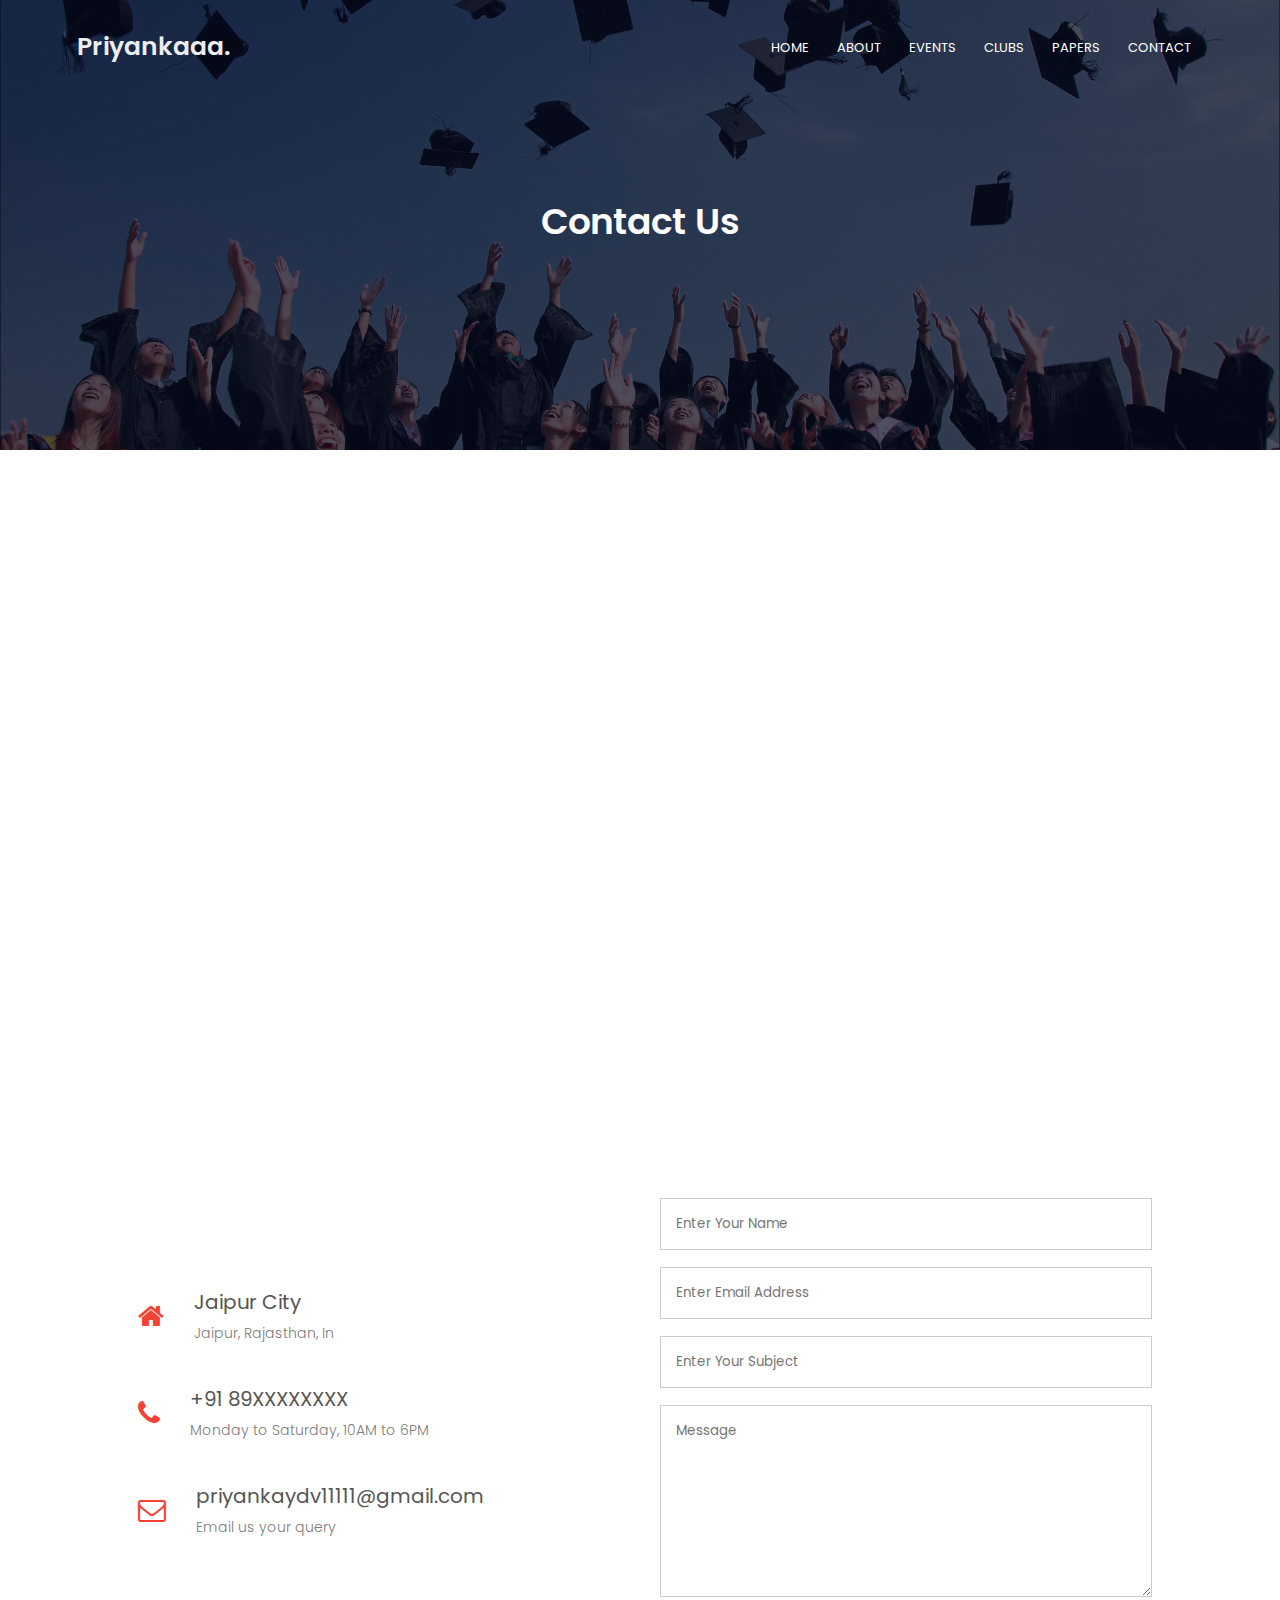
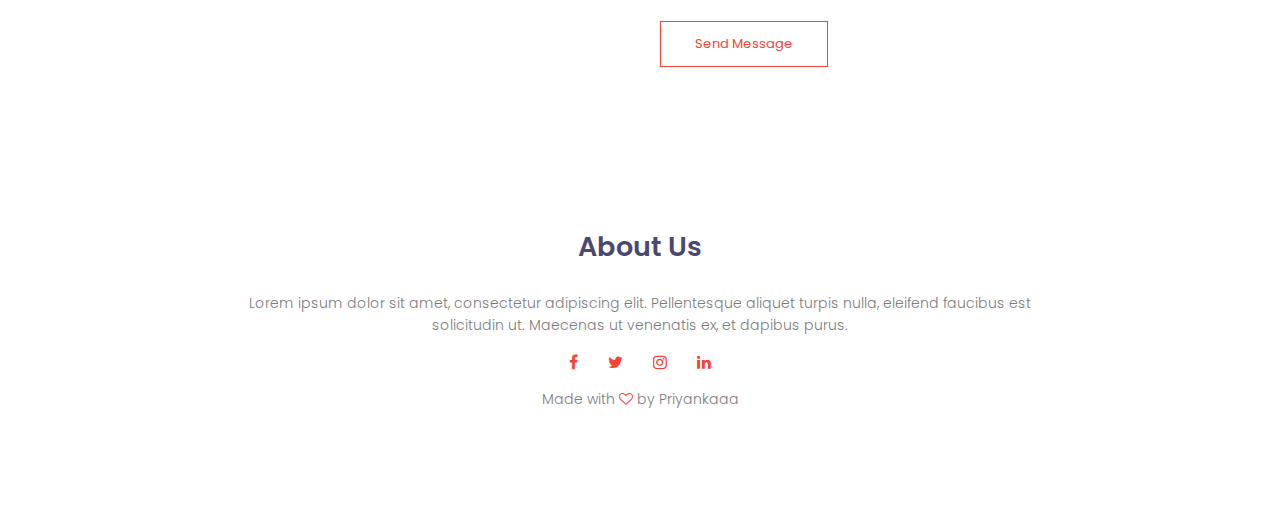
<file: contact.html>
<!DOCTYPE html>
<html>
<head>
    <meta name="viewport" content="with=device-width, initial-scale=1.0" >
    <title>Code Bytes Website Design</title>
    <link rel="stylesheet" href="style.css">
    <link rel="preconnect" href="https://fonts.googleapis.com">
    <link rel="preconnect" href="https://fonts.gstatic.com" crossorigin>
    <link href="https://fonts.googleapis.com/css2?family=Poppins:wght@200;300;400;600;700&display=swap" rel="stylesheet">
    <link rel="stylesheet" href="https://stackpath.bootstrapcdn.com/font-awesome/4.7.0/css/font-awesome.min.css">
</head>
<body>
    <section class="sub-header">
        <nav>
            <a href="#" class="logo">Priyankaaa.</a>
            <div class="nav-links" id="navLinks">
                <i class="fa fa-times" onclick="hideMenu()"></i>
                <ul>
                    <li><a href="index.html">HOME</a></li>
                    <li><a href="about.html">ABOUT</a></li>
                    <li><a href="events.html">EVENTS</a></li>
                    <li><a href="clubs.html">CLUBS</a></li>
                    <li><a href="papers.html">PAPERS</a></li>
                    <li><a href="contact.html">CONTACT</a></li>
                </ul>
            </div>
            <i class="fa fa-bars" onclick="showMenu()"></i>

        </nav>
        <h1>Contact Us</h1>
    </section>
<!---------------contact us----------------->
<section class="location">
    <iframe src="https://www.google.com/maps/embed?pb=!1m23!1m12!1m3!1d4744.018376887474!2d75.89406712663319!3d27.030209592456412!2m3!1f0!2f0!3f0!3m2!1i1024!2i768!4f13.1!4m8!3e6!4m5!1s0x396daf9ecab60c6b%3A0x2c560cacd38b6817!2sArya%20College%20of%20Engineering%3A%20ACE!3m2!1d27.031352599999998!2d75.89410199999999!4m0!5e0!3m2!1sen!2sin!4v1696247183681!5m2!1sen!2sin" width="600" height="450" style="border:0;" allowfullscreen="" loading="lazy" referrerpolicy="no-referrer-when-downgrade"></iframe>

</section>

<section class="contact-us">
    <div class="row">
        <div class="contact-col">
            <div>
                <i class="fa fa-home"></i>
                <span>
                    <h5>Jaipur City</h5>
                    <p>Jaipur, Rajasthan, In</p>
                </span>
            </div>
            <div>
                <i class="fa fa-phone"></i>
                <span>
                    <h5>+91 89XXXXXXXX</h5>
                    <p>Monday to Saturday, 10AM to 6PM</p>
                </span>
            </div>
            <div>
                <i class="fa fa-envelope-o"></i>
                <span>
                    <h5>priyankaydv11111@gmail.com</h5>
                    <p>Email us your query</p>
                </span>
            </div>
        </div>
        <div class="contact-col">

            <form action="https://formspree.io/f/mjknqaye" method="post">
                <input type="text" name="name" placeholder="Enter Your Name" required>
                <input type="email" name="email" placeholder="Enter Email Address" required>
                <input type="text" name="subject" placeholder="Enter Your Subject" required>
                <textarea rows="8" name="message" placeholder="Message" required></textarea>
                <button type="submit" class="hero-btn red-btn">Send Message</button>
            </form>
        </div>
    </div>
</section>

<!---------------Fotter--------------->

<section class="footer">
    <h4>About Us</h4>
    <p>Lorem ipsum dolor sit amet, consectetur adipiscing elit. Pellentesque aliquet turpis nulla, eleifend faucibus est <br> solicitudin ut. Maecenas ut venenatis ex, et dapibus purus.</p>
    <div class="icons">
        <i class="fa fa-facebook"></i>
        <i class="fa fa-twitter"></i>
        <i class="fa fa-instagram"></i>
        <i class="fa fa-linkedin"></i>
    </div>
    <p>Made with <i class="fa fa-heart-o"></i> by Priyankaaa</p>
</section>




<!-------JavaScript for Toggle Menu--------->
    <script>
        var navLinks =  document.getElementById("navLinks");

        function showMenu(){
            navLinks.style.right = "0";

        }
        function hideMenu(){
            navLinks.style.right = "-200px";

        }
    </script>
</body>
</html>
</file>
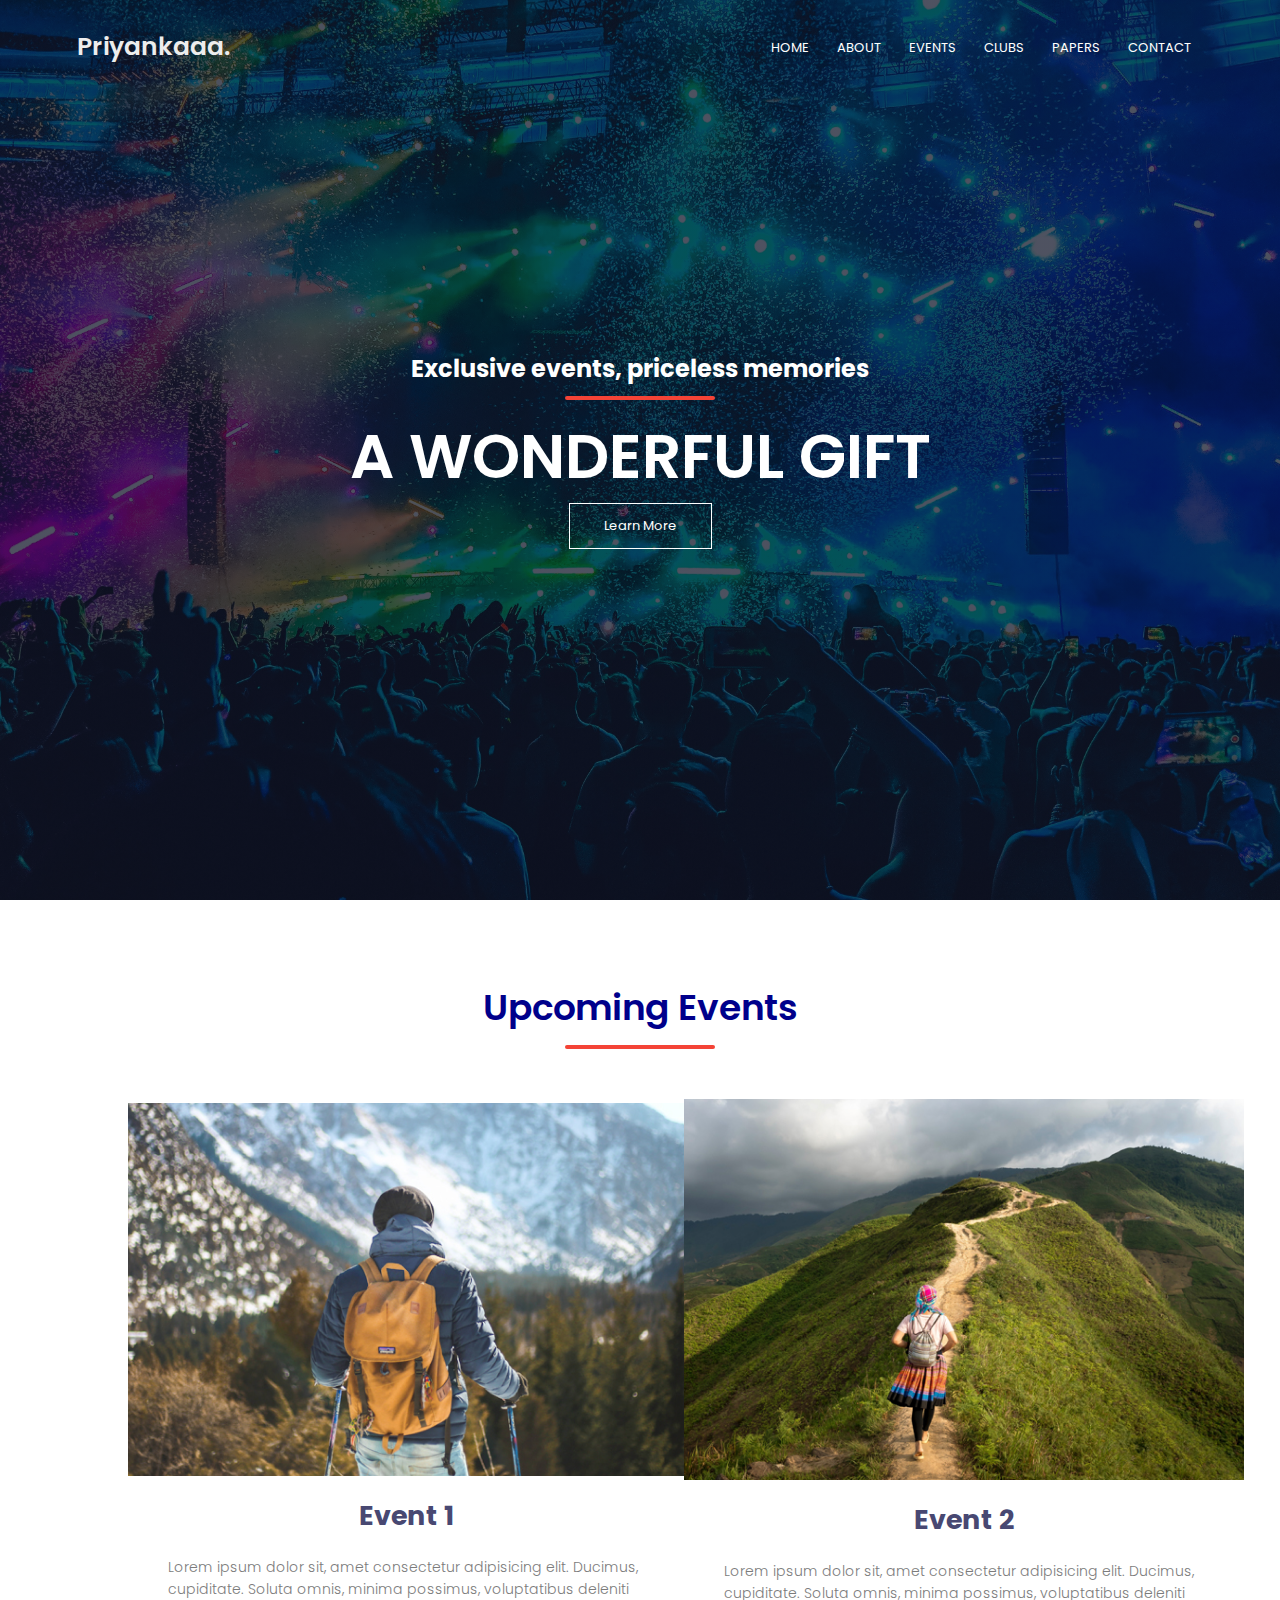
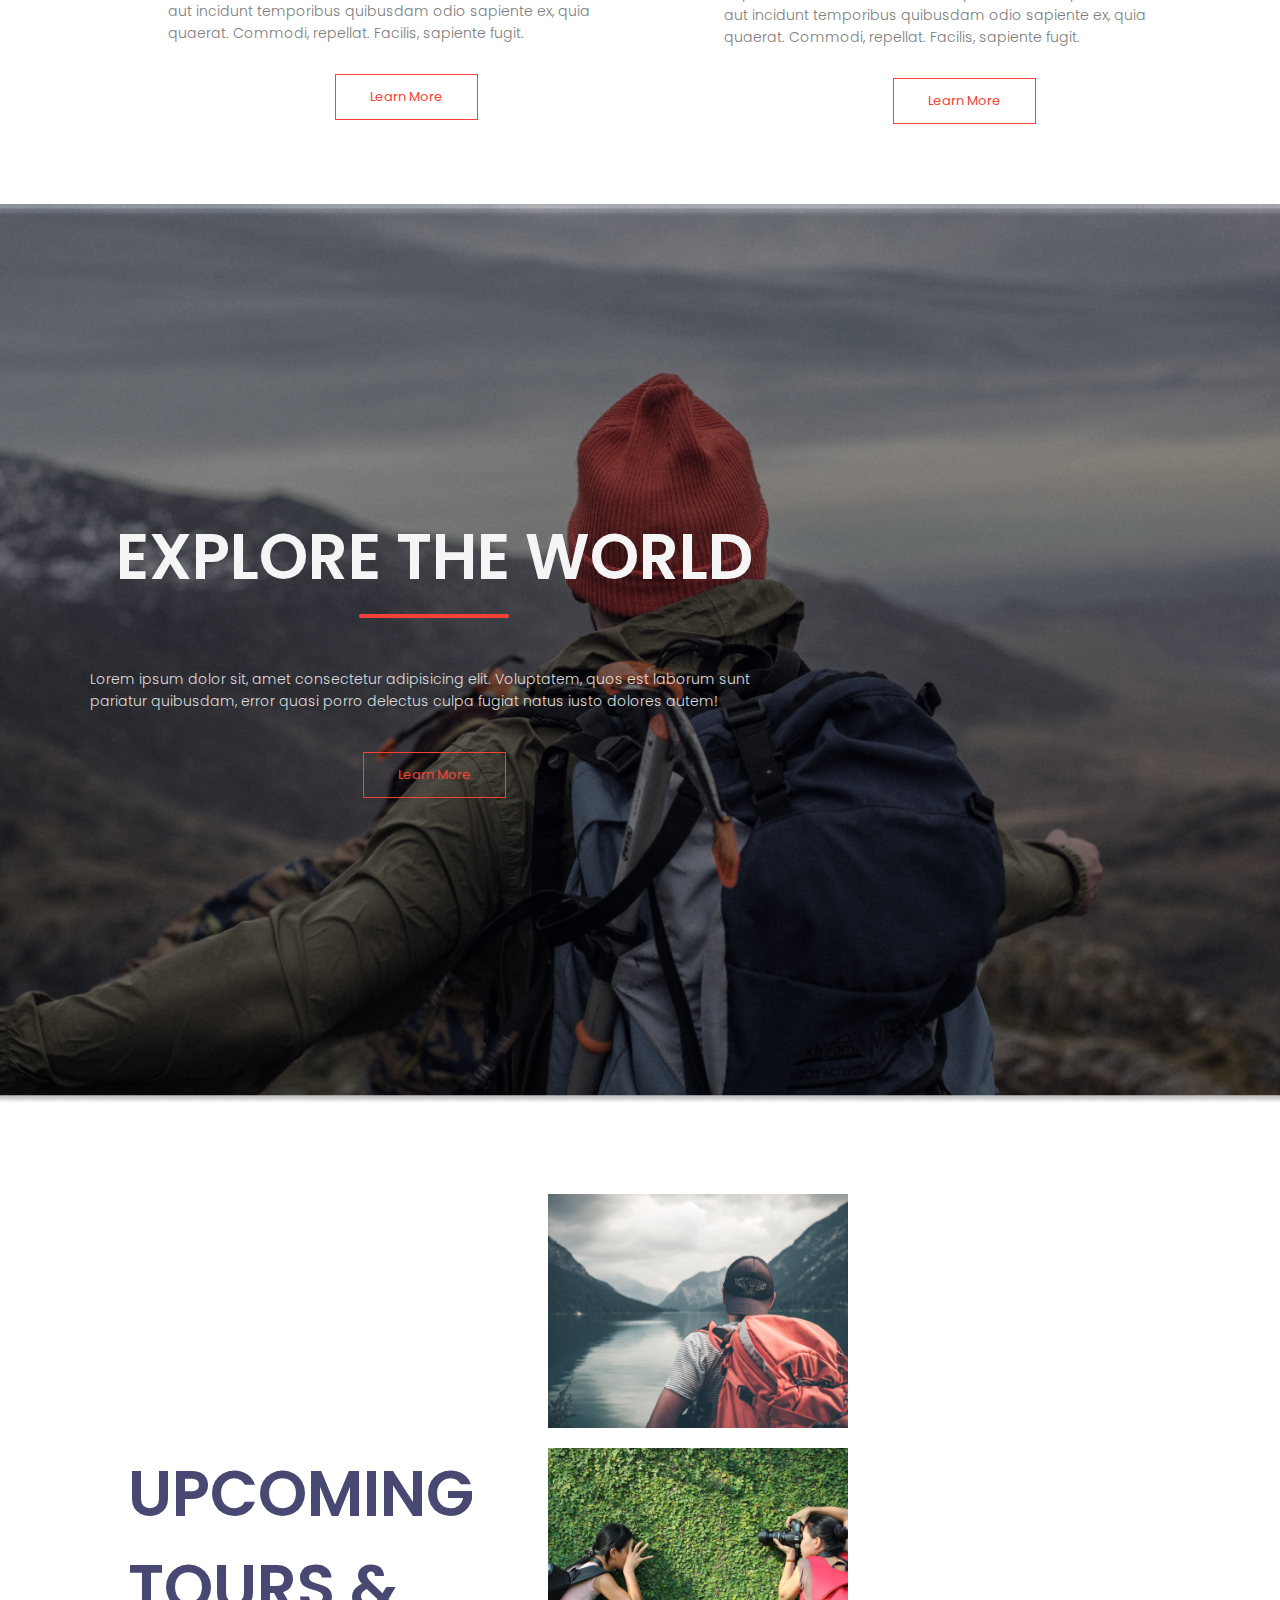
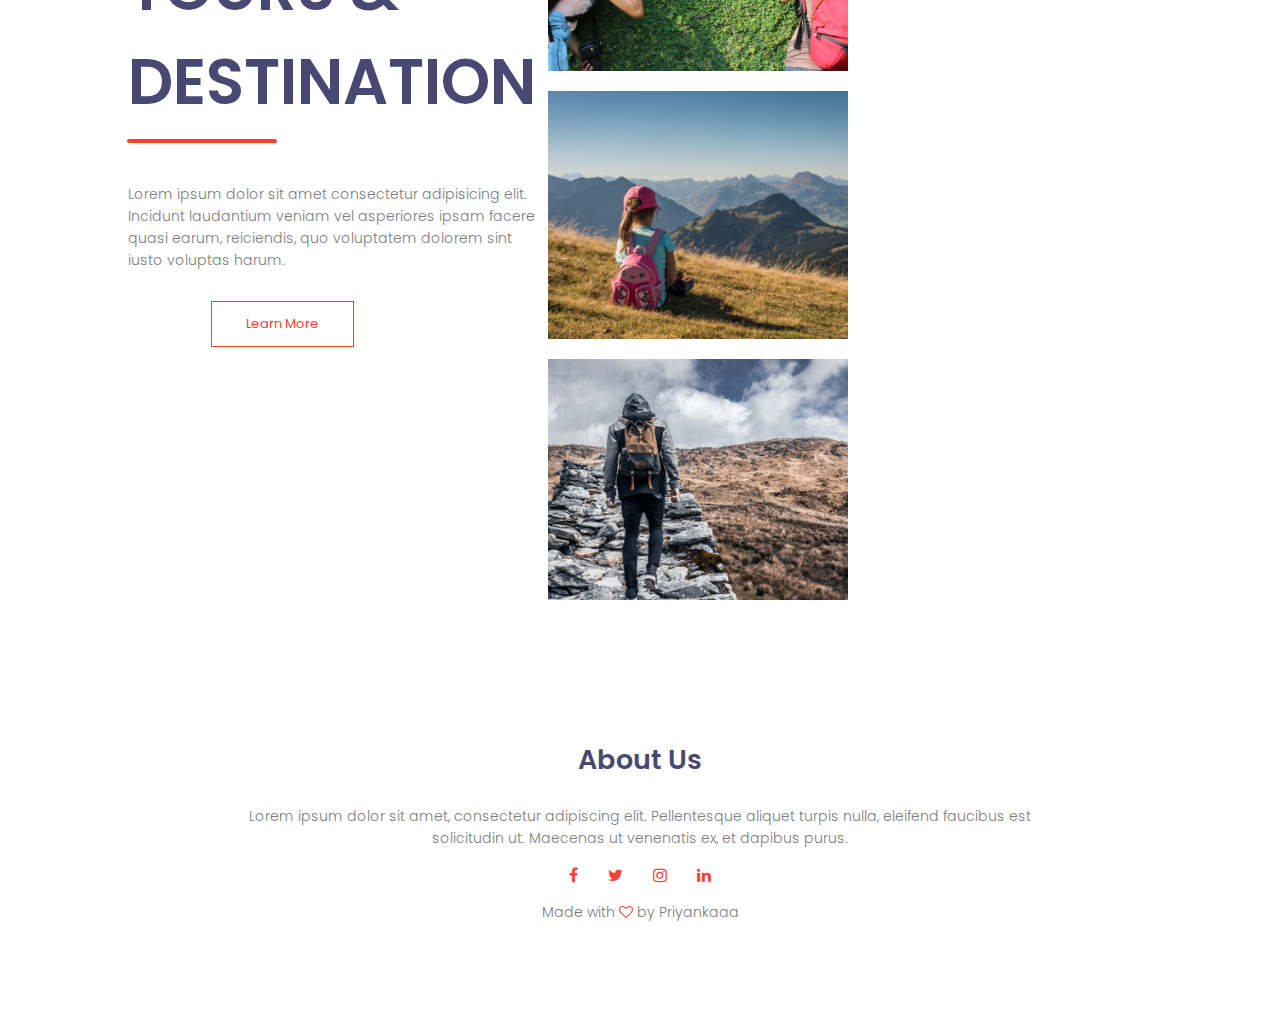
<file: events.html>
<!DOCTYPE html>
<html>
<head>
    <meta name="viewport" content="with=device-width, initial-scale=1.0" >
    <title>Code Bytes Website Design</title>
    <link rel="stylesheet" href="style.css">
    <link rel="preconnect" href="https://fonts.googleapis.com">
    <link rel="preconnect" href="https://fonts.gstatic.com" crossorigin>
    <link href="https://fonts.googleapis.com/css2?family=Poppins:wght@200;300;400;600;700&display=swap" rel="stylesheet">
    <link rel="stylesheet" href="https://stackpath.bootstrapcdn.com/font-awesome/4.7.0/css/font-awesome.min.css">
</head>
<body>
    <section class="header-event">
        <nav>
            <a href="#" class="logo">Priyankaaa.</a>
            <div class="nav-links" id="navLinks">
                <i class="fa fa-times" onclick="hideMenu()"></i>
                <ul>
                    <li><a href="index.html">HOME</a></li>
                    <li><a href="about.html">ABOUT</a></li>
                    <li><a href="events.html">EVENTS</a></li>
                    <li><a href="clubs.html">CLUBS</a></li>
                    <li><a href="papers.html">PAPERS</a></li>
                    <li><a href="contact.html">CONTACT</a></li>
                </ul>
            </div>
            <i class="fa fa-bars" onclick="showMenu()"></i>

        </nav>
        

        </section>

        <header>
            <div class="text-box">
               <h2>Exclusive events, priceless memories</h2>
               <div class="line"></div>
               <h1>A WONDERFUL GIFT</h1>
               <a href="#" class="hero-btn">Learn More</a>
           </div>
   </header>
<!--        ---------              -->
<section class="events">
    <div class="title">
        <h1>Upcoming Events</h1>
        <div class="line"></div>
    </div>
    <div class="row">
        <div class="col"><img src="./images/img1.png" alt="">
          <h4>Event 1</h4>
          <p>Lorem ipsum dolor sit, amet consectetur adipisicing elit. Ducimus, cupiditate. Soluta omnis, minima possimus, voluptatibus deleniti aut incidunt temporibus quibusdam odio sapiente ex, quia quaerat. Commodi, repellat. Facilis, sapiente fugit.</p>
          <a href="#" class="ctn">Learn More</a>
         </div>
         <div class="col"><img src="./images/img2.png" alt="">
            <h4>Event 2</h4>
            <p>Lorem ipsum dolor sit, amet consectetur adipisicing elit. Ducimus, cupiditate. Soluta omnis, minima possimus, voluptatibus deleniti aut incidunt temporibus quibusdam odio sapiente ex, quia quaerat. Commodi, repellat. Facilis, sapiente fugit.</p>
            <a href="#" class="ctn">Learn More</a>
           </div>
    </div>
</section>

<section class="explore">
    <div class="explore-content">
        <h1>EXPLORE THE WORLD</h1>
        <div class="line"></div>
    <p>Lorem ipsum dolor sit, amet consectetur adipisicing elit. Voluptatem, quos est laborum sunt pariatur quibusdam, error quasi porro delectus culpa fugiat natus iusto dolores autem!</p>
    <a href="#" class="ctn">Learn More</a>
    
    </div>
</section>

<section class="tours">
    <div class="row">
        <div class="col content-col">
            <h1>UPCOMING TOURS & DESTINATION</h1>
            <div class="line"></div>
            <p>Lorem ipsum dolor sit amet consectetur adipisicing elit. Incidunt laudantium veniam vel asperiores ipsam facere quasi earum, reiciendis, quo voluptatem dolorem sint iusto voluptas harum.</p>
            <a href="#" class="ctn">Learn More</a>
        </div>
        <div class="col image-col">
            <div class="image-gallery">
                <img src="./images/img3.png" alt="">
                <img src="./images/img4.png" alt="">
                <img src="./images/img5.png" alt="">
                <img src="./images/img6.png" alt="">
            </div>
        </div>
    </div>
</section>
    










<!---------------Fotter--------------->
<section class="footer">
    <h4>About Us</h4>
    <p>Lorem ipsum dolor sit amet, consectetur adipiscing elit. Pellentesque aliquet turpis nulla, eleifend faucibus est <br> solicitudin ut. Maecenas ut venenatis ex, et dapibus purus.</p>
    <div class="icons">
        <i class="fa fa-facebook"></i>
        <i class="fa fa-twitter"></i>
        <i class="fa fa-instagram"></i>
        <i class="fa fa-linkedin"></i>
    </div>
    <p>Made with <i class="fa fa-heart-o"></i> by Priyankaaa</p>
</section>




<!-------JavaScript for Toggle Menu--------->
    <script>
        var navLinks =  document.getElementById("navLinks");

        function showMenu(){
            navLinks.style.right = "0";

        }
        function hideMenu(){
            navLinks.style.right = "-200px";

        }
    </script>
</body>
</html>
</file>
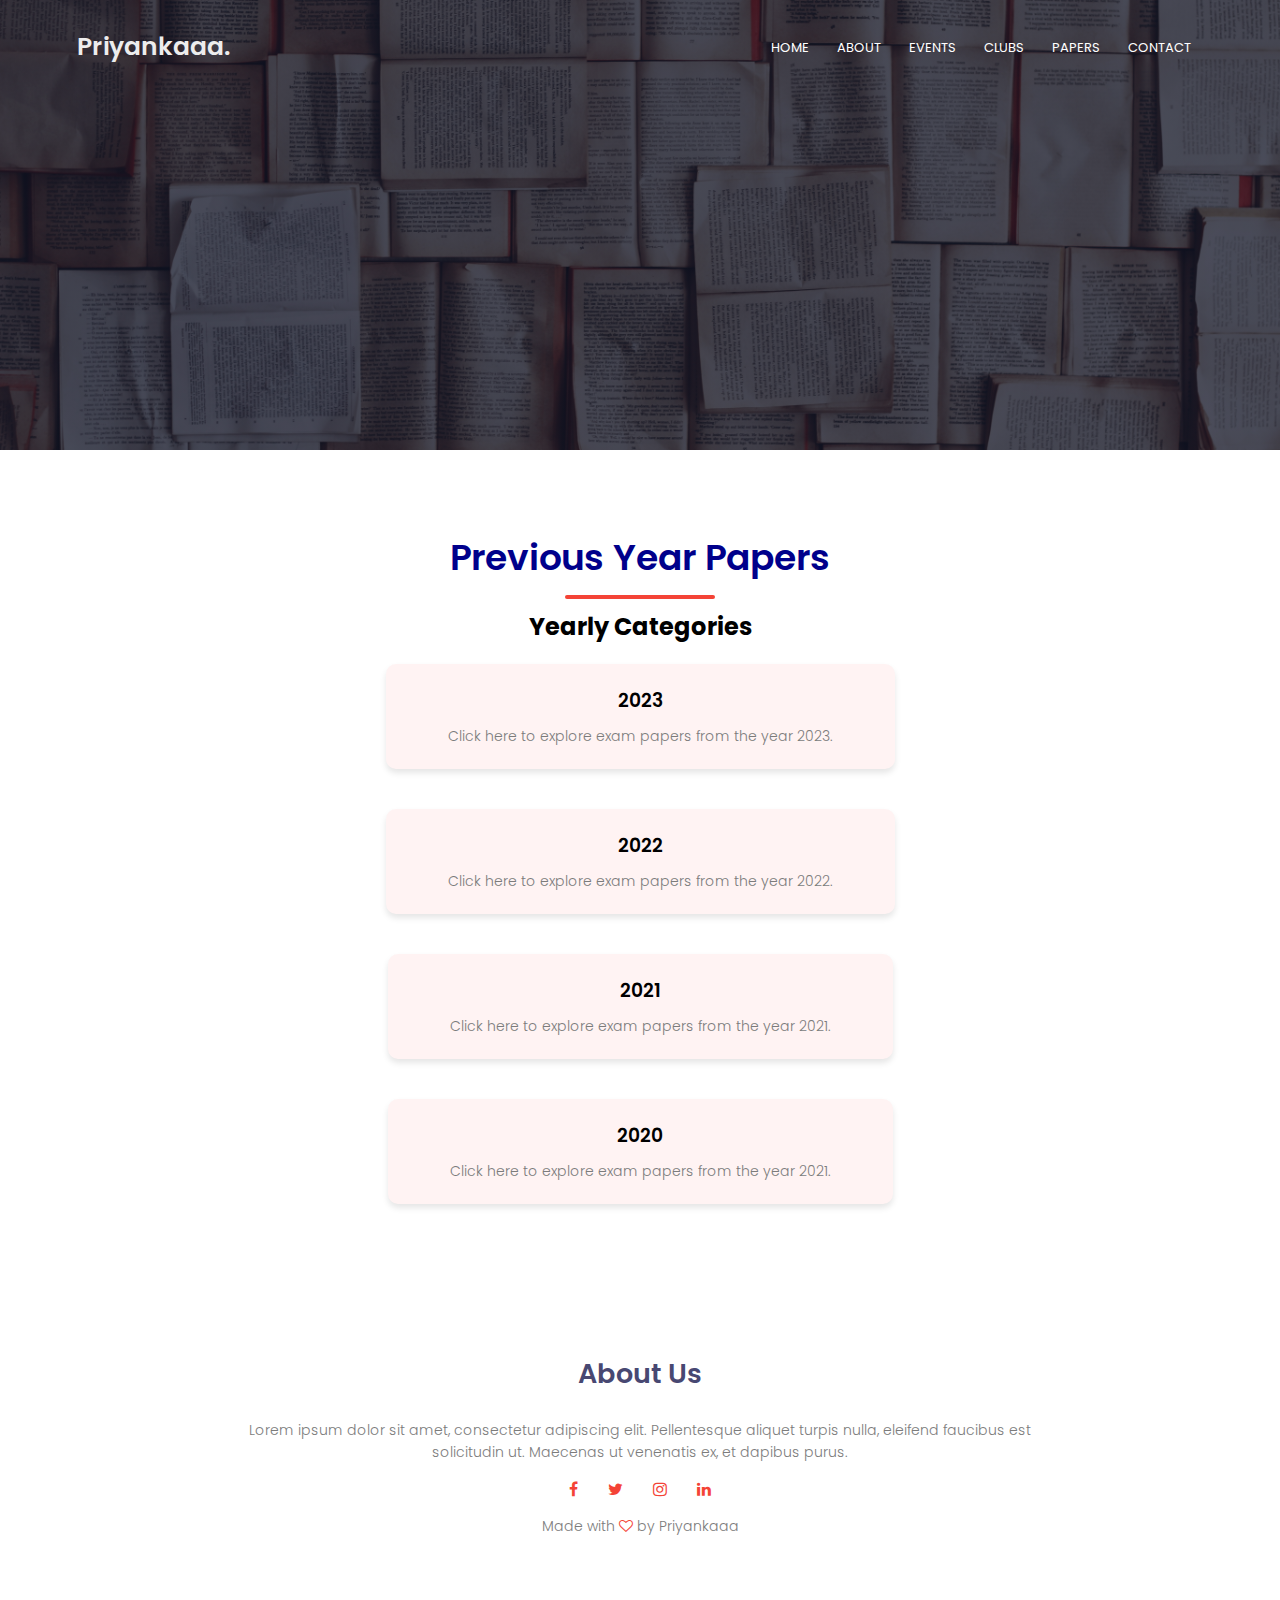
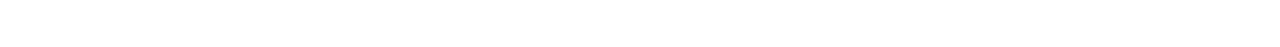
<file: papers.html>
<!DOCTYPE html>
<html>
<head>
    <meta name="viewport" content="with=device-width, initial-scale=1.0" >
    <title>Code Bytes Website Design</title>
    <link rel="stylesheet" href="style.css">
    <link rel="preconnect" href="https://fonts.googleapis.com">
    <link rel="preconnect" href="https://fonts.gstatic.com" crossorigin>
    <link href="https://fonts.googleapis.com/css2?family=Poppins:wght@200;300;400;600;700&display=swap" rel="stylesheet">
    <link rel="stylesheet" href="https://stackpath.bootstrapcdn.com/font-awesome/4.7.0/css/font-awesome.min.css">
</head>
<body>
    <section class="header-paper">
        <nav>
            <a href="#" class="logo">Priyankaaa.</a>
            <div class="nav-links" id="navLinks">
                <i class="fa fa-times" onclick="hideMenu()"></i>
                <ul>
                    <li><a href="index.html">HOME</a></li>
                    <li><a href="about.html">ABOUT</a></li>
                    <li><a href="events.html">EVENTS</a></li>
                    <li><a href="clubs.html">CLUBS</a></li>
                    <li><a href="papers.html">PAPERS</a></li>
                    <li><a href="contact.html">CONTACT</a></li>
                </ul>
            </div>
            <i class="fa fa-bars" onclick="showMenu()"></i>

        </nav>
        </section>

    <section class="papers">
        <div class="pyp">
            <h1>Previous Year Papers</h1>
            <div class="line"></div>
            <div class="container">
                <h2>Yearly Categories</h2>
                <div class="yearly-categories">
                    <div class="category">
                        <h3>2023</h3>
                        <p>Click here to explore exam papers from the year 2023.</p>
                    </div>
                    <div class="category">
                        <h3>2022</h3>
                        <p>Click here to explore exam papers from the year 2022.</p>
                    </div>
                    <div class="category">
                        <h3>2021</h3>
                        <p>Click here to explore exam papers from the year 2021.</p>
                    </div>
                    <div class="category">
                        <h3>2020</h3>
                        <p>Click here to explore exam papers from the year 2021.</p>
                    </div>
                    <!-- Add more yearly categories as needed -->
                </div>
            </div>
        </div>
        



        

    </section>













<!---------------Fotter--------------->
<section class="footer">
    <h4>About Us</h4>
    <p>Lorem ipsum dolor sit amet, consectetur adipiscing elit. Pellentesque aliquet turpis nulla, eleifend faucibus est <br> solicitudin ut. Maecenas ut venenatis ex, et dapibus purus.</p>
    <div class="icons">
        <i class="fa fa-facebook"></i>
        <i class="fa fa-twitter"></i>
        <i class="fa fa-instagram"></i>
        <i class="fa fa-linkedin"></i>
    </div>
    <p>Made with <i class="fa fa-heart-o"></i> by Priyankaaa</p>
</section>




<!-------JavaScript for Toggle Menu--------->
    <script>
        var navLinks =  document.getElementById("navLinks");

        function showMenu(){
            navLinks.style.right = "0";

        }
        function hideMenu(){
            navLinks.style.right = "-200px";

        }
    </script>
</body>
</html>
</file>
<file: style.css>
*{
    margin: 0;
    padding: 0;
    font-family: 'Poppins', sans-serif;
    
}
.header{
    margin-top: 0;
    min-height: 100vh;
    width: 100%;
    background-image: linear-gradient(rgba(4,9,30,0.7),rgba(4,9,30,0.7)),url(images/nrwb4.jpg);
    background-position: center;
    background-size: cover;
    position: relative;
}
nav{
    display: flex;
    padding: 2% 6%;
    justify-content: space-between;
    align-items: center;
}
.logo {
        font-size: 25px;
        color: #ededed;
        text-decoration: none;
        font-weight: 600;
    }
.nav-links{
    flex: 1;
    text-align: right;
}
.nav-links ul li{
    list-style: none;
    display: inline-block;
    padding: 8px 12px;
    position: relative;
}
.nav-links ul li a{
    color: #fff;
    text-decoration: none;
    font-size: 13px;
}
.nav-links ul li::after{
    content: '';
    width: 0%;
    height: 2px;
    background: #f44336;
    display: block;
    margin: auto;
    transition: 0.5s;
}
.nav-links ul li:hover::after{
    width: 100%;

}
.text-box{
    width: 90%;
    color: #fff;
    position: absolute;
    top: 50%;
    left: 50%;
    transform: translate(-50%, -50%);
    text-align: center;
}
.text-box h1{
    font-size: 62px;
}
.text-box p{
    margin: 10px 0 40px;
    font-size: 14px;
    color: #fff;
}
.hero-btn{
    display: inline-block;
    text-decoration: none;
    color: #fff;
    border: 1px solid #fff;
    padding: 12px 34px;
    font-size: 13px;
    background: transparent;
    position: relative;
    cursor: pointer;
}
.hero-btn:hover{
    border: 1px solid #f44336;
    background: #f44336;
    transition: 1s;
}

nav .fa{
    display: none;
}
@media(max-width: 700px){
    .text-box h1{
        font-size: 20px;
    }
    .nav-links ul li{
        display: block;
    }
    .nav-links{
        position: fixed;
        background: #f44336;
        height: 100vh;
        width: 200px;
        top: 0;
        right: -200px;
        text-align: left;
        z-index: 2;
        transition: 1s;
    }
    nav .fa{
        display: block;
        color: #fff;
        margin: 10px;
        font-size: 22px;
        cursor: pointer;
    }
    .nav-links ul{
        padding: 30px;
    }
}


/*------- course --------*/

.course{
    width: 80%;
    margin: auto;
    text-align: center;
    padding-top: 100px;
}

h1{
    font-size: 36px;
    font-weight: 600;
}
p{
    color: #777;
    font-size: 14px;
    font-weight: 300;
    line-height: 22px;
    padding: 10px;
}
.row{
    margin-top: 5%;
    display: flex;
    justify-content: space-between;
}
.course-col{
    flex-basis: 31%;
    background: #fff3f3;
    border-radius: 10px;
    margin-bottom: 5%;
    padding: 20px 12px;
    box-sizing: border-box;
    transition: 0.5;
}
h3{
    text-align: center;
    font-weight: 600;
    margin: 10px 0;
}
.course-col:hover{
    box-shadow: 0 0 20px 0px rgba(0,0,0,0.2);
}
@media(max-width: 700px){
    .row{
        flex-direction: column;
    }
}

/*----------------------------------------------------------campus------------------------------------------------------------*/

.campus{
    width: 80%;
    margin: auto;
    text-align: center;
    padding-top: 50px;
}

.campus-col{
    flex-basis: 32%;
    border-radius: 10px;
    margin-bottom: 30px;
    position: relative;
    overflow: hidden;
}
.campus-col img{
    width: 100%;
    display: block;
}
.layer{
    background: transparent;
    height: 100%;
    width: 100%;
    position: absolute;
    top: 0;
    left: 0;
    transition: 0.5s;
}
.layer:hover{
    background: rgba(226,0,0,0.7);

}
.layer h3{
    width: 100%;
    font-weight: 500;
    color: #fff;
    font-size: 26px;
    bottom: 0;
    left: 50%;
    transform: translateX(-50%);
    position: absolute;
    opacity: 0;
    transition: 0.5s;
}
.layer:hover h3{
    bottom: 49%;
    opacity: 1;

}

/*-----------------facilities--------*/
.facilities{
    width: 80%;
    margin: auto;
    text-align: center;
    padding-top: 100px;
}
.facilities-col{
    flex-basis: 31%;
    border-radius: 10px;
    margin-bottom: 5%;
    text-align: left;
}
.facilities-col img{
    width: 100%;
    border-radius: 10px;
}
.facilities-col p{
    padding: 0;
}
.facilities-col h3{
    margin-top: 16px;
    margin-bottom: 15px;
    text-align: left;
}

/*--------------testimonials---------------------*/
.testimonials{
    width: 80%;
    margin: auto;
    padding-top: 100px;
    text-align: center;

}

.testimonials-col{
    flex-basis: 44%;
    border-radius: 10px;
    margin-bottom: 5%;
    text-align: left;
    background: #fff3f3;
    padding: 25px;
    cursor: pointer;
    display: flex;
}
.testimonials-col img{
    height: 40px;
    margin-left: 5px;
    margin-right: 30px;
    border-radius: 50%;
}
.testimonials-col p{
    padding: 0;
}
.testimonials-col h3{
    margin-top: 15px;
    text-align: left;
}
.testimonials-col.fa{
    color: #f44336;
}
@media(max-width: 700px){
    .testimonials-col img{
        margin-left: 0px;
        margin-right: 15px;
    }
}


/*----------- call to action ----------*/

.cta{
    margin: 10px auto;
    width: 80%;
    background-image: linear-gradient(rgba(0,0,0,0.7),rgba(0,0,0,0.7)),url(images/banner2.jpg);
    background-position: center;
    background-size: cover;
    border-radius: 10px;
    text-align: center;
    padding: 100px 0;
}

.cta h1{
    color: #fff;
    margin-bottom: 40px;
    padding: 0;
}
@media(max-width: 700px){
    .cta h1{
        font-size: 24px;
    }
}
/*--------------footer---------------*/

.footer{
    width: 100%;
    text-align: center;
    padding: 30px 0;
}
.footer h4{
    margin-bottom: 25px;
    margin-top: 20px;
    font-weight: 600;
}
/* Updated changes */
.icons a {
    display: inline-block;
    text-decoration: none; /* Optional: Removes underline */
}

.icons .fa{
    color: #f44336;
    margin: 0 13px;
    cursor: pointer;
    padding: 18px 0;
}
.fa-heart-o{
    color: #f44336;
}

/*------------------------- EVENTS ----------------------------*/
.header-event{
    margin-top: 0;
    min-height: 100vh;
    width: 100%;
    background-image: linear-gradient(rgba(4,9,30,0.7),rgba(4,9,30,0.7)),url(images/event\ back.jpg);
    background-position: center;
    background-size: cover;
    position: relative;
    align-items: center;
}
.header-eventline {
    margin-bottom: 150px;
    color: whitesmoke;
    text-align: center;
}
.header-eventline h2 {
    font-size: 4vmin;
}

.line {
    width: 150px;
    height: 4px;
    background: #f44336;
    margin: 10px auto;
    border-radius: 5px;
}

.header-event line h1 {
    font-size: 7vmin;
    margin-top: 50px;
    margin-bottom: 30px;
}
.event{
    width: 80%;
    margin: auto;
    text-align: center;
    padding-top: 100px;
}
.event-col{
    flex-basis: 31%;
    border-radius: 10px;
    margin-bottom: 5%;
    text-align: left;
}
.event-col img{
    width: 100%;
    border-radius: 10px;
}
.event-col p{
    padding: 0;
    text-align: center;
}
.event-col h3{
    margin-top: 16px;
    margin-bottom: 15px;
    text-align: center;
}

.event-btn {
    display: inline-block;
    color: #f44336;
    border: 1px solid #f44336;
    padding: 12px 34px;
    font-size: 13px;
    position: relative;
    cursor: pointer;
    text-decoration: none;
    text-align: center;
    
}
.event-btn:hover {
    color: #ededed;
    background: #f44336;
    border: 1px solid #f44336;
    transition: 1s;
}
section {
    width: 80%;
    margin: 80px auto;

}
.title {
    text-align: center;
    font-size: 4vmin;
    color: darkblue;

}
.row {
    display: flex;
    align-items: center;
    width: 100%;
    justify-content: space-between;
}
.row .col {
    display: flex;
    flex-direction: column;
    align-items: center;
}
.events .row {
    margin-top: 50px;

}
h4 {
    font-size: 3vmin;
    color: #484872;
    margin: 20px auto;

}
p {
    color: #7c7c7c;
    padding: 0px 40px;

}
.events .ctn {
    margin-top: 30px;
}
.ctn {
    display: inline-block;
    text-decoration: none;
    color: #f44336;
    border: 1px solid #f44336;
    font-size: 13px;
    padding: 12px 34px;
    background: transparent;
    position: relative;
    cursor: pointer;
}
.ctn:hover {
    color: #fff;
    border: 1px solid #f44336;
    background: #f44336;
    transition: 1s;
}

/*EVENTS explore*/
.explore {
    width: 100%;
    height: 100vh;
    background-image: url('images/bg2.png');
    background-position: center;
    background-size: cover;
    background-repeat: no-repeat;
    display: flex;
    align-items: center;
}

.explore-content {
    width: 60%;
    padding: 50px;
    color: whitesmoke;
    display: flex;
    align-items: center;
    flex-direction: column;
}
.explore-content h1 {
    font-size: 7vmin;
   
}
.explore-content .line{
    margin-bottom: 50px;
}
.explore-content p {
    color: rgb(221, 221, 221);
}
.explore-content .ctn {
    margin-top: 40px;

}
.content-col {
    width: 40%;

}
.image-col {
    width: 60%;
}
.tours .image-gallery {

    display: flex;
    flex-wrap: wrap;
    width: 100%;
    align-items: center;

}
.image-gallery img{
    max-width: 300px;
    margin: 10px;

}
.content-col h1 {
    font-size: 7vmin;
    color: #484872;
}
.content-col .line {
    margin-left: -1px;
}
.content-col p {
    padding: 0;
    margin: 30px auto;
}
.content-col .ctn {
    margin-left: -100px;
}
/* Animation */
img {
    transition: transform .3s ease;
}
img:hover {
    transform: scale(1.1);
}
@media(max-width: 700px){
    .row {
        flex-direction: column;

    }
    .row .col {
        margin: 20px auto;
    }
    .col img {
        max-width: 90%;

    }
}

/*-------------------------clubs--------------------------------*/
.header-club{
    margin-top: 0;
    height: 50vh;
    width: 100%;
    background-image: linear-gradient(rgba(4,9,30,0.7),rgba(4,9,30,0.7)),url(images/clubs.jpg);
    background-position: center;
    background-size: cover;
    text-align: center;
    color: #fff;
}
.club{
    width: 80%;
    margin: auto;
    text-align: center;
    padding-top: 50px;
}
.club-btn {
    text-decoration: none;
    color: #fff;
    border: 1px solid #fff;
    padding: 12px 34px;
    background: transparent;
    position: relative;
    font-size: 13px;
    cursor: pointer;
    

}
.club-btn:hover {
    border: 1px solid #f44336;
    background: #f44336;
    transition: 1s;
    
}

.club-col{
    flex-basis: 32%;
    border-radius: 10px;
    margin-bottom: 30px;
    position: relative;
    overflow: hidden;
}
.club-col img{
    width: 100%;
    display: block;
}
.layer{
    background: transparent;
    height: 100%;
    width: 100%;
    position: absolute;
    top: 0;
    left: 0;
    transition: 0.5s;
}
.layer:hover{
    background: rgba(226,0,0,0.7);

}
.layer h3{
    width: 100%;
    font-weight: 500;
    color: #fff;
    font-size: 26px;
    bottom: 0;
    left: 50%;
    transform: translateX(-50%);
    position: absolute;
    opacity: 0;
    transition: 0.5s;
}
.layer:hover h3{
    bottom: 49%;
    opacity: 1;


}

/*---------------------papers--------------------*/
.header-paper{
    margin-top: 0;
    height: 50vh;
    width: 100%;
    background-image: linear-gradient(rgba(4,9,30,0.7),rgba(4,9,30,0.7)),url(images/papers.jpg);
    background-position: center;
    background-size: cover;
    text-align: center;
    color: #fff;
}
.pyp {
    text-align: center;
    
}
.pyp h1 {
    color: darkblue;
}
.container {
    max-width: 1200px;
    margin: 20px auto;
    padding: 0 20px;
}
.yearly-categories {
    display: flex;
    flex-wrap: wrap;
    justify-content: center;
}
.category {
    border: 2px solid #fff3f3;
    padding: 20px;
    margin: 20px;
    cursor: pointer;
    transition: all 0.3s ease;
    border-radius: 10px;
    background-color: #fff3f3;
    box-shadow: 0 4px 6px rgba(0, 0, 0, 0.1);
}
.category:hover {
    transform: translateY(-5px);
    box-shadow: 0 6px 12px rgba(0, 0, 0, 0.15);
}
.category h3 {
    margin-top: 0;
}

/*-----------------------------About Us Page----------------------------*/

.sub-header{
    margin-top: 0;
    height: 50vh;
    width: 100%;
    background-image: linear-gradient(rgba(4,9,30,0.7),rgba(4,9,30,0.7)),url(images/background.jpg);
    background-position: center;
    background-size: cover;
    text-align: center;
    color: #fff;
}
.sub-header h1{
    margin-top: 100px;
}
.about-us{
    padding-top: 80px;
    padding-bottom: 50px;
    width: 80%;
    margin: auto;

}
.about-col{
    flex-basis: 48%;
    padding: 30px 2px;
}
.about-col img{
    width: 100%;
}
.about-col h1{
    padding-top: 0;
}
.about-col p{
    padding: 15px 0 25px;
}

.red-btn{
    border: 1px solid #f44336;
    background: transparent;
    color: #f44336;

}
.red-btn:hover{
    color: #fff;
}
/*about section*/
.about-us {
    padding: 80px 0px;

}
.container {
    max-width: 1200px;
    margin: 0 auto;
    padding: 0 20px;

}
.about-row {
    display: flex;
    flex-wrap: wrap;
}
.flex {
    flex: 0 0 50%;
    max-width: 50%;
    padding: 0 0 20px;
}
.abt {
    text-align: center;
    font-size: 7vmin;
    margin-top: 50px;
    margin-bottom: 30px;
}
    
.about-us h3 {
    
    font-size: 22px;
    color: #888;
    margin-bottom: 8px;
}
.about-us p {
    font-size: 18px;
    line-height: 1.5;
    color: #333;
    margin-bottom: 20px;
}

.about-us img {
    display: block;
    max-width: 100%;
    height: auto;
    margin: 0 auto;
}
.about-btn {
    margin-left: 40px;
    text-decoration: none;
    color: #f44336;
    border: 1px solid #f44336;
    padding: 12px 34px;
    background: transparent;
    position: relative;
    font-size: 13px;
    cursor: pointer;
    

}
.about-btn:hover {
    color: #fff;
    border: 1px solid #f44336;
    background: #f44336;
    transition: 1s;
    
}



/*-------------------------contact us page-------------*/
.location{
    width: 80%;
    margin: auto;
    padding: 80px 0;
}
.location iframe{
    width: 100%;
}
.contact-us{
    width: 80%;
    margin: auto;
}
.contact-col{
    flex-basis: 48%;
    margin-bottom: 30px;
}
.contact-col div{
    display: flex;
    align-items: center;
    margin-bottom: 40px;
}
.contact-col div .fa{
    font-size: 28px;
    color: #f44336;
    margin: 10px;
    margin-right: 30px;
}
.contact-col div p{
    padding: 0;
}
.contact-col div h5{
    font-size: 20px;
    margin-bottom: 5px;
    color: #555;
    font-weight: 400;
}
.contact-col input, .contact-col textarea{
    width: 100%;
    padding: 15px;
    margin-bottom: 17px;
    outline: none;
    border: 1px solid #ccc;
    box-sizing: border-box;
}
</file>
